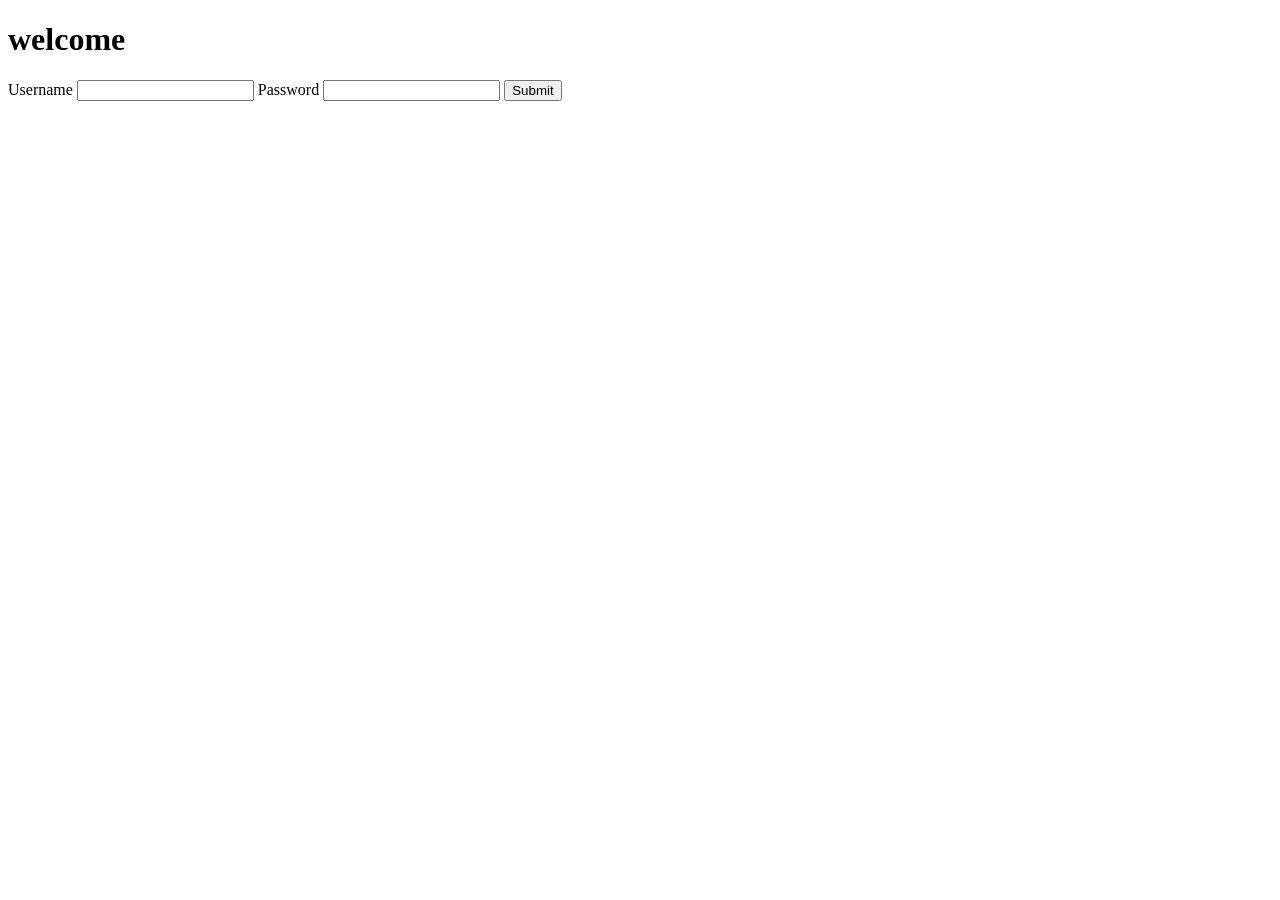
<file: index.html>
<!DOCTYPE html>
<html lang="en">
<head>
    <meta charset="UTF-8">
    <meta name="viewport" content="width=device-width, initial-scale=1.0">
    <title>Document</title>
</head>
<body>
    <h1 id="title">welcome</h1>
    <label for="username">Username</label>
    <input id="username"/>

    <label for="password">Password</label>
    <input id="password"/>
    
    <button onclick="Printhello()">Submit</button>
    <script src="./index.js"></script>
</body>
</html>
</file>
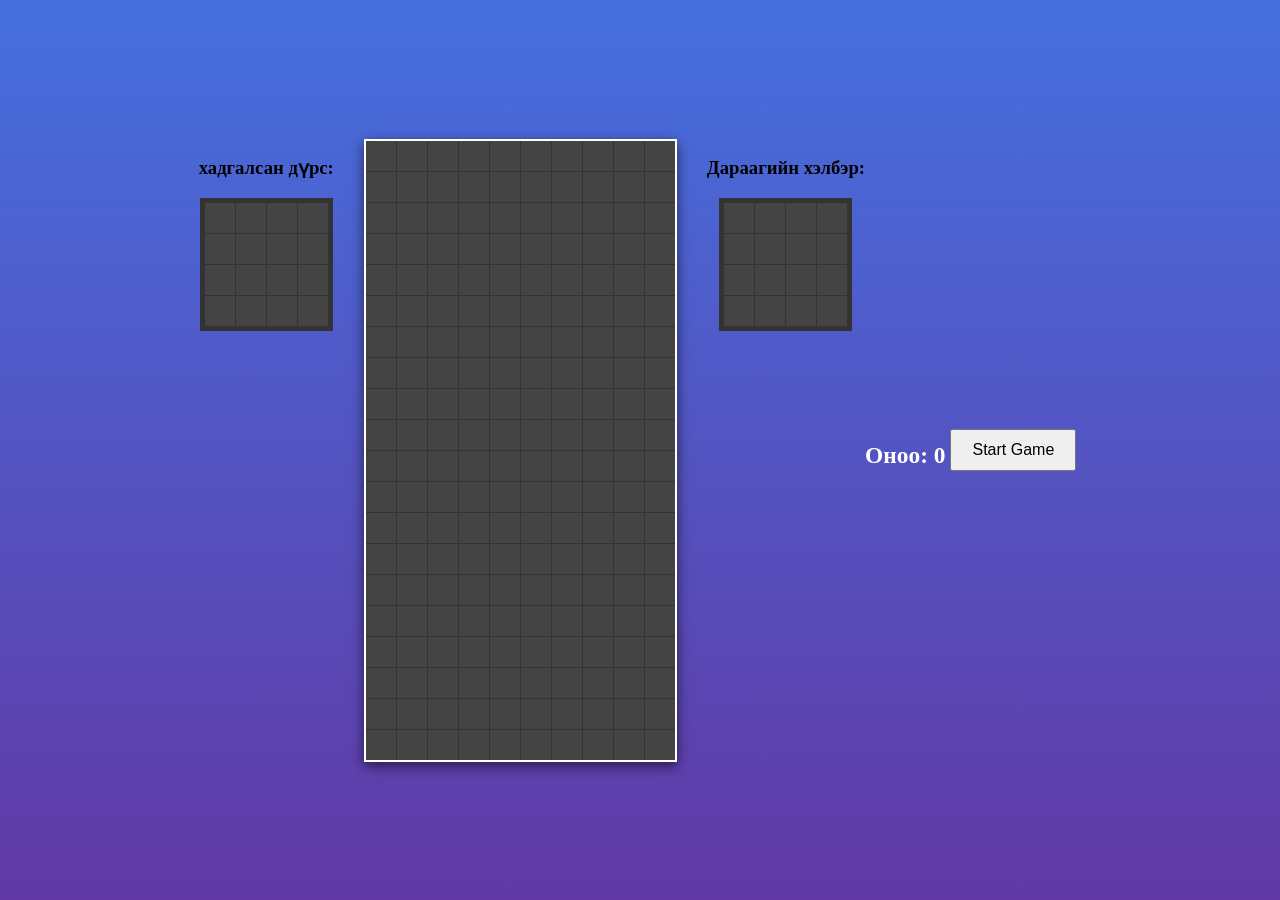
<file: tetiriris/tetris.html>
<!DOCTYPE html>
<html lang="en">
  <head>
    <meta charset="UTF-8" />
    <meta name="viewport" content="width=device-width, initial-scale=1.0" />
    <title>Tetris Game</title>
    <link rel="icon" type="image/x-icon" href="/favicon (1).ico" />
    <link rel="stylesheet" href="./tetris.css" />
  </head>
  <body>
    <div id="game-container">
      
      <div id="saved-shape-container">
        <h3>хадгалсан дүрс:</h3>
        <div id="saved-shape"></div>
      </div>
      <div id="game-board"></div>
      <div id="next-shape-container">
        <h3>Дараагийн хэлбэр:</h3>
        <div id="next-shape"></div>
      </div>
    </div>
    <div id="score-container">
      <h3>Оноо: <span id="score">0</span></h3>
    </div>
    <div>
      <button onclick="startGame()">Start Game</button>
    </div>
    <script src="./tetris.js"></script>
  </body>
</html>
</file>
<file: tetiriris/tetris.css>
body {
  background: linear-gradient(0deg, #6139a5 0%, #4570df 100%);
  height: 100vh;
  display: flex;
  align-items: center;
  justify-content: center;
  margin: 0;
  padding: 0;
}

#game-container {
  display: flex;
  align-items: flex-start;
  gap: 30px;
}

#game-board {
  display: grid;
  grid-template-columns: repeat(10, 30px); /* 10 багана */
  grid-template-rows: repeat(20, 30px); /* 20 мөр */
  gap: 1px;
  background-color: #333;
  border: 2px solid #fff;
  box-shadow: 0 4px 12px rgba(0, 0, 0, 0.6);
}

#next-shape-container {
  display: flex;
  flex-direction: column;
  align-items: center;
}

#next-shape {
  display: grid;
  grid-template-columns: repeat(4, 30px);
  grid-template-rows: repeat(4, 30px);
  gap: 1px;
  background-color: #333;
  padding: 5px;
}
#saved-shape-container {
  display: flex;
  flex-direction: column;
  align-items: center;
}

#saved-shape {
  display: grid;
  grid-template-columns: repeat(4, 30px);
  grid-template-rows: repeat(4, 30px);
  gap: 1px;
  background-color: #333;
  padding: 5px;
}

.cell {
  width: 30px;
  height: 30px;
  background-color: #444;
}

.cell.active {
  background-color: var(--color, #f39c12); /* Санамсаргүй өнгө */
}

.cell.fixed {
  background-color: var(--color, #e74c3c); /* Санамсаргүй өнгө хадгалах */
}

.cell.shadow {
  background-color: rgba(243, 156, 18, 0.3);
}

#score-container {
  font-size: 20px;
  font-weight: bold;
  color: white;
  margin-top: 10px;
  text-align: center;
}
button {
  padding: 10px 20px;
  margin: 5px;
  font-size: 16px;
  cursor: pointer;
}
</file>
